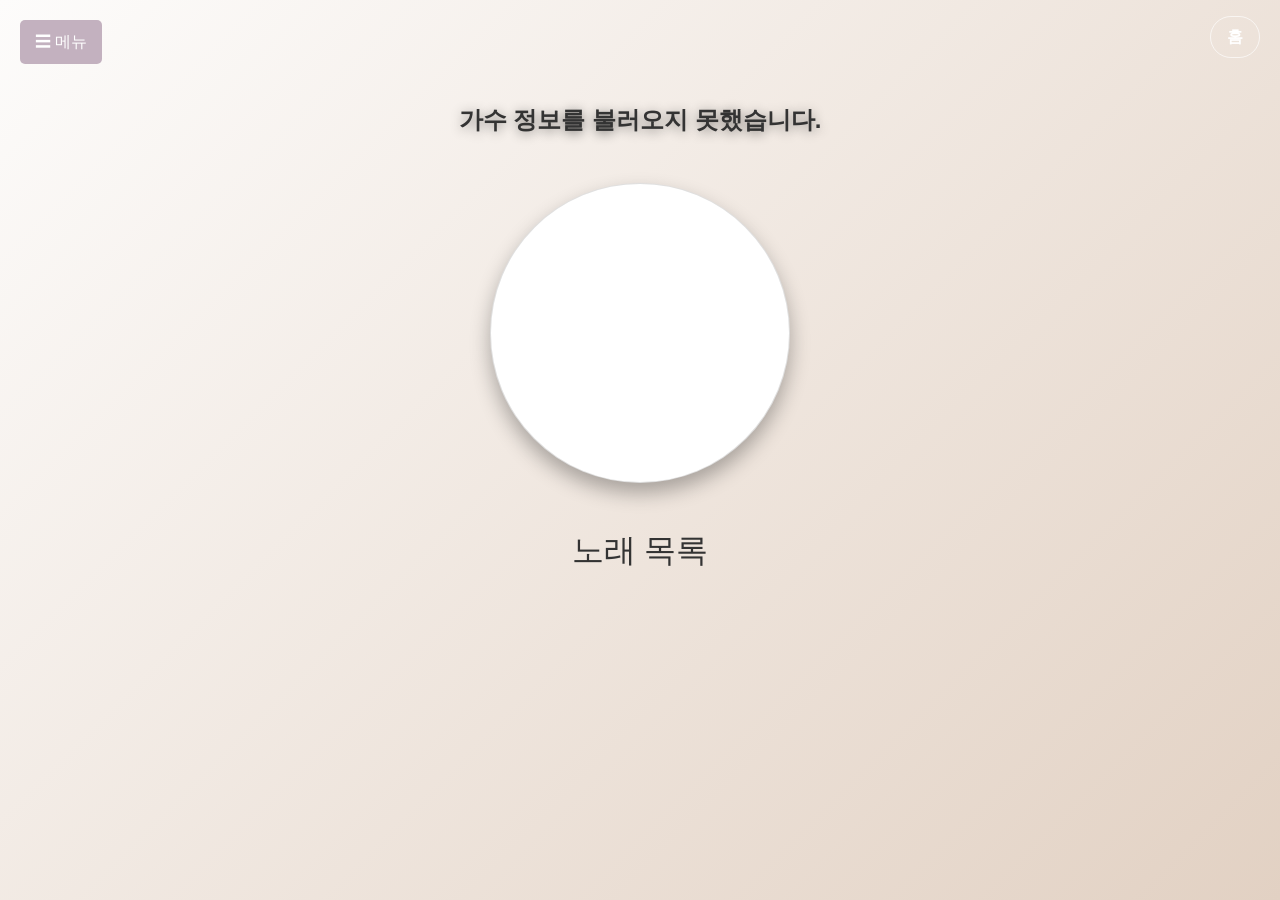
<file: artist.html>
<!DOCTYPE html>
<html lang="ko">

<head>
    <meta charset="UTF-8">
    <meta name="viewport" content="width=device-width, initial-scale=1.0">
    <title>Artist</title>
    <link rel="stylesheet" href="https://cdn.jsdelivr.net/npm/bootstrap@4.6.2/dist/css/bootstrap.min.css">
    <link rel="stylesheet" href="mainPage/style.css">
    <link rel="stylesheet" href="sidebar/sidebar.css">
    <style>
        body {
            background-size: cover;
            background-position: center;
            background-attachment: fixed;
            position: relative;
            min-height: 100vh;
            padding-bottom: 3rem;
        }

        /* Splash Screen Style */
        #splash-screen {
            position: fixed;
            inset: 0;
            background: #fff;
            z-index: 10000;
            display: flex;
            flex-direction: column;
            align-items: center;
            justify-content: center;
            transition: opacity 0.5s ease, visibility 0.5s ease;
        }
        .loader {
            width: 48px;
            height: 48px;
            border: 5px solid #EEE;
            border-bottom-color: #333;
            border-radius: 50%;
            display: inline-block;
            box-sizing: border-box;
            animation: rotation 1s linear infinite;
            margin-bottom: 20px;
        }
        @keyframes rotation {
            0% { transform: rotate(0deg); }
            100% { transform: rotate(360deg); }
        }
        .splash-text {
            font-family: 'Noto Sans KR', sans-serif;
            font-weight: 700;
            color: #333;
            font-size: 1.2rem;
        }

        body::before {
            content: "";
            position: fixed;
            inset: 0;
            background-size: cover;
            background-position: center;
            filter: blur(80px);
            z-index: -1;
        }

        .card {
            width: 300px;
            height: 300px;
            background-position: center;
            background-size: cover;
            margin: 3rem auto 20px;
            border-radius: 50%;
            box-shadow: 0 10px 20px rgba(0, 0, 0, 0.3);
        }

        .artist-topbar {
            position: sticky;
            top: 0;
            z-index: 900;
            display: flex;
            align-items: center;
            justify-content: flex-end;
            padding: 1rem 1.25rem;
            background: transparent;
        }

        .home-link {
            color: #fff;
            border: 1px solid rgba(255, 255, 255, 0.65);
            border-radius: 999px;
            padding: 0.5rem 1rem;
            font-weight: 700;
            text-decoration: none;
            transition: background-color 0.2s ease, border-color 0.2s ease;
        }

        .home-link:hover,
        .home-link:focus {
            color: #fff;
            background: var(--artist-accent);
            border-color: var(--artist-accent);
            text-decoration: none;
        }

        .artist-hero {
            padding-top: 1rem;
        }

        .artist-name {
            font-weight: 800;
            text-shadow: 0 2px 12px rgba(0, 0, 0, 0.45);
        }

        .list-group {
            max-width: 640px;
            margin: 0 auto 3rem;
        }

        .list-group-item {
            display: flex;
            align-items: center;
            justify-content: space-between;
            background: rgba(255, 255, 255, 0.92);
            border: 0;
            margin-bottom: 0.55rem;
            border-radius: 0.5rem;
            color: #202027;
            font-weight: 700;
            transition: transform 0.2s ease, background-color 0.2s ease;
        }

        .list-group-item::after {
            content: "→";
            color: var(--artist-accent);
            font-size: 1.2rem;
        }

        .list-group-item:hover,
        .list-group-item:focus {
            color: #202027;
            background: #fff;
            transform: translateX(4px);
            text-decoration: none;
        }

        @media (max-width: 576px) {
            .artist-topbar {
                padding: 0.75rem 1rem;
            }

            .card {
                width: min(70vw, 300px);
                height: min(70vw, 300px);
            }
        }
    </style>
    <style id="artist-style"></style>
</head>

<body>
    <div id="splash-screen">
        <span class="loader"></span>
        <div class="splash-text">가수 정보를 불러오는 중...</div>
    </div>
    <button class="menu-btn" id="menu-button" type="button">☰ 메뉴</button>
    <div id="sidebar-container"></div>
    <header class="artist-topbar">
        <a class="home-link" href="index.html">홈</a>
    </header>

    <article class="start text-center artist-hero">
        <h1 class="mt-3 artist-name" id="artist-name">가수 정보를 불러오는 중...</h1>
        <div class="container text-center">
            <div class="overlay"></div>
            <div class="card rounded-circle mt-5" id="artist-card"></div>
        </div>

        <section class="container mt-5" aria-labelledby="song-list-title">
            <h2 id="song-list-title">노래 목록</h2>
            <p class="mb-3 text-white-50" id="song-count" aria-live="polite"></p>
            <div class="list-group" id="song-list" aria-live="polite"></div>
        </section>
    </article>

    <script src="songData.js"></script>
    <script src="artistPage.js?v=20260905-song-page"></script>
</body>

</html>
</file>
<file: mainPage/style.css>
body {
    background: linear-gradient(135deg, #fdfcfb 0%, #e2d1c3 100%);
    color: #333;
    font-family: 'Noto Sans KR', sans-serif;
    min-height: 100vh;
    margin: 0;
    padding: 0;
}

.hero-section {
    padding: 100px 20px;
    text-align: center;
    background: rgba(255, 255, 255, 0.3);
    margin-bottom: 50px;
    backdrop-filter: blur(10px);
}

.hero-title {
    font-size: 3.5rem;
    font-weight: 800;
    margin-bottom: 20px;
    background: linear-gradient(to right, #333, #777);
    -webkit-background-clip: text;
    -webkit-text-fill-color: transparent;
    letter-spacing: -1px;
}

.hero-subtitle {
    font-size: 1.2rem;
    color: #666;
    max-width: 600px;
    margin: 0 auto;
    line-height: 1.6;
}

.artist-container {
    max-width: 1200px;
    margin: 0 auto;
    padding: 0 20px 100px;
}

.section-title {
    font-size: 2rem;
    font-weight: 700;
    margin-bottom: 40px;
    text-align: left;
    border-left: 5px solid #333;
    padding-left: 15px;
    color: #333;
}

.artist-grid {
    display: grid;
    grid-template-columns: repeat(auto-fill, minmax(280px, 1fr));
    gap: 30px;
}

.artist-card {
    position: relative;
    height: 400px;
    border-radius: 20px;
    overflow: hidden;
    cursor: pointer;
    transition: transform 0.3s cubic-bezier(0.34, 1.56, 0.64, 1), box-shadow 0.3s ease;
    box-shadow: 0 10px 20px rgba(0, 0, 0, 0.1);
    text-decoration: none;
    color: white;
}

.artist-card:hover {
    transform: translateY(-10px) scale(1.02);
    box-shadow: 0 20px 40px rgba(0, 0, 0, 0.2);
}

.artist-image {
    width: 100%;
    height: 100%;
    object-fit: cover;
    transition: transform 0.5s ease;
}

.artist-card:hover .artist-image {
    transform: scale(1.1);
}

.artist-overlay {
    position: absolute;
    bottom: 0;
    left: 0;
    right: 0;
    height: 50%;
    background: linear-gradient(to top, rgba(0, 0, 0, 0.8), transparent);
    display: flex;
    flex-direction: column;
    justify-content: flex-end;
    padding: 30px;
    transition: background 0.3s ease;
}

.artist-card:hover .artist-overlay {
    background: linear-gradient(to top, rgba(0, 0, 0, 0.6), transparent);
}

.artist-name {
    font-size: 1.5rem;
    font-weight: 700;
    margin-bottom: 10px;
    transition: color 0.3s ease;
}

.artist-view-btn {
    opacity: 0;
    transform: translateY(20px);
    transition: all 0.3s ease;
    background: rgba(255, 255, 255, 0.2);
    backdrop-filter: blur(10px);
    border: 1px solid rgba(255, 255, 255, 0.3);
    color: white;
    padding: 8px 20px;
    border-radius: 30px;
    font-size: 0.9rem;
    width: fit-content;
}

.artist-card:hover .artist-view-btn {
    opacity: 1;
    transform: translateY(0);
}

@media (max-width: 768px) {
    .hero-title {
        font-size: 2.5rem;
    }
    .artist-grid {
        grid-template-columns: repeat(auto-fill, minmax(240px, 1fr));
    }
}
</file>
<file: sidebar/sidebar.css>
.sidebar {
    position: fixed;
    top: 0;
    left: 0;
    height: 100%;
    width: 250px;
    background-color: #c3b1bf;
    color: #fff;
    padding-top: 20px;
    transition: transform 0.3s ease;
    transform: translateX(-100%); 
    z-index: 4000 !important;
}

.sidebar.open {
    transform: translateX(0); /* 열렸을 때 표시 */
}

.sidebar a {
    display: block;
    padding: 10px 20px;
    color: #fff;
    text-decoration: none;
    transition: background-color 0.3s;
}

.sidebar a:hover {
    background-color: #c3b1bf;
}

/* 메뉴 버튼 */
.menu-btn {
    position: fixed;
    top: 20px;
    left: 20px;
    background-color: #c3b1bf;
    color: #fff;
    border: none;
    padding: 10px 15px;
    cursor: pointer;
    border-radius: 5px;
    z-index: 3000;
}


body.always-open-sidebar .sidebar {
    transform: translateX(0); /* 항상 열려 있음 */
    display: block;
}
</file>
